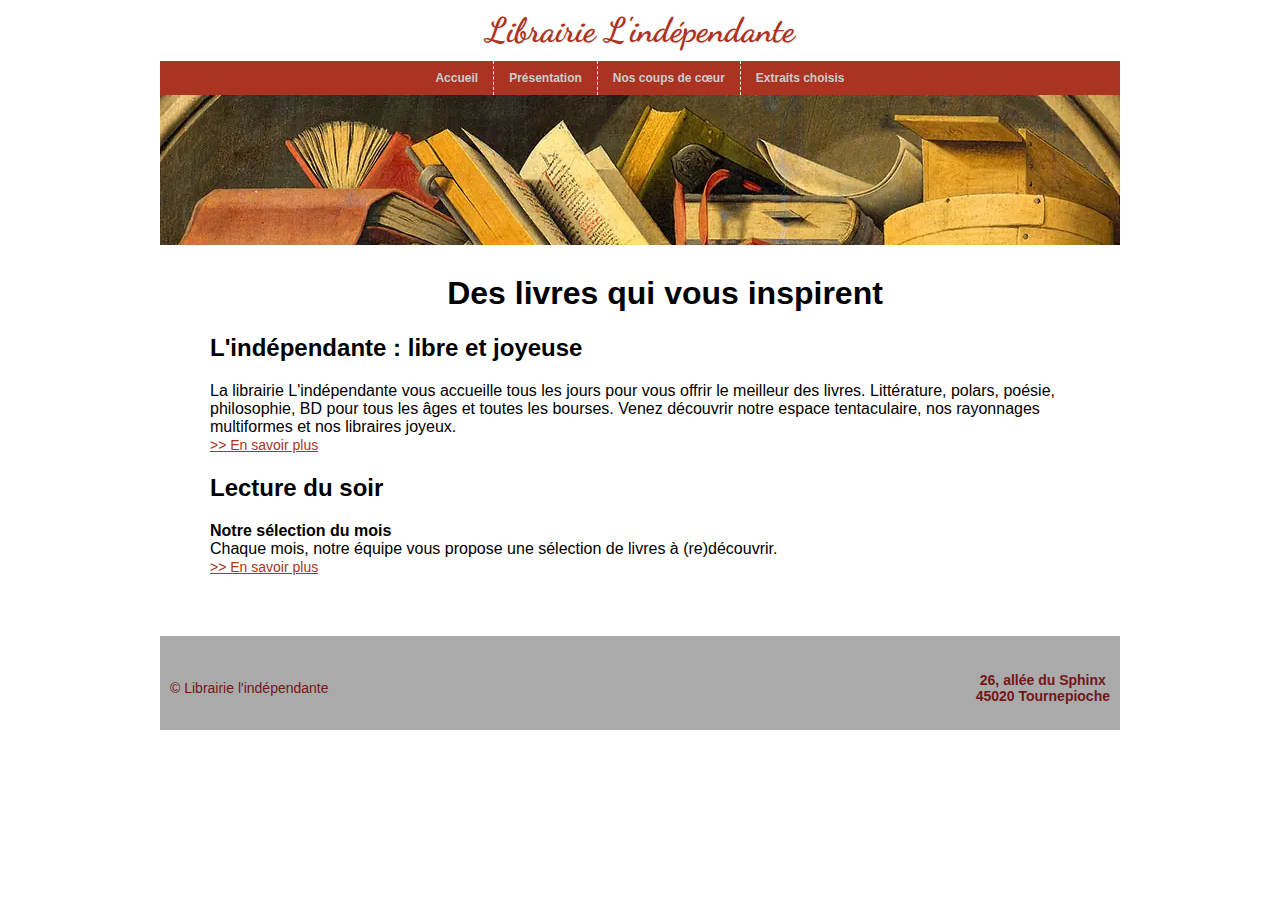
<file: docs/index.html>
<!DOCTYPE html>
<html lang="fr">

<head>
    <meta charset="utf-8">
    <meta http-equiv="X-UA-Compatible" content="IE=edge">
    <title>Librairie L'indépendante - Livres qui vous inspirent</title>
    <meta name="description"
        content="La librairie L'indépendante vous accueille tous les jours. Littérature, polars, poésie, philosophie, BD pour tous les âges. Découvrez notre sélection du mois.">
    <meta name="viewport" content="width=device-width, initial-scale=1">
    <link rel="preconnect" href="https://fonts.googleapis.com">
    <link rel="preconnect" href="https://fonts.gstatic.com" crossorigin>
    <link rel="preload" href="./img/bandeau.webp" as="image" type="image/webp">
    <link rel="preload" href="https://fonts.googleapis.com/css2?family=Dancing+Script:wght@400;700&display=swap"
        as="style" onload="this.onload=null;this.rel='stylesheet'">
    <noscript>
        <link rel="stylesheet" href="https://fonts.googleapis.com/css2?family=Dancing+Script:wght@400;700&display=swap">
    </noscript>

    <!-- CSS critique inline pour rendu immédiat -->
    <style>
        /* Reset & base */
        * {
            box-sizing: border-box;
        }

        body.no-class {
            margin: 0;
            padding: 0;
            font-family: Arial, Verdana, sans-serif;
        }

        .max-width-960px {
            max-width: 960px;
            margin: 0 auto;
        }

        .marge-gauche-50px {
            margin-left: 50px;
        }

        .texte-centre {
            text-align: center;
        }

        .color-noir {
            color: #000;
        }

        /* Titre principal */
        .titre-principal {
            font-family: 'Dancing Script', cursive;
            font-size: 34px;
            font-weight: 900;
            color: #aa3322;
            margin: 10px 0;
        }

        /* Bandeau */
        .bandeau {
            width: 100%;
            height: auto;
            aspect-ratio: 960 / 150;
            display: block;
        }

        /* Menu */
        .menu-principal ul {
            margin: 0;
            padding: 0;
            list-style: none;
            background: #aa3322;
            text-align: center;
        }

        .menu-principal ul li {
            display: inline-block;
            font-size: 12px;
            font-weight: 900;
        }

        .menu-principal ul li a {
            display: block;
            padding: 20px;
            color: #fff;
            text-decoration: none;
        }

        /* R\u00e9server l'espace pour \u00e9viter CLS */
        #header-container {
            min-height: 244px;
        }

        #footer-container {
            min-height: 100px;
        }
    </style>

    <!-- CSS complet chargé normalement pour FCP rapide -->
    <link rel="stylesheet" href="./css/index.css">
    <link rel="stylesheet" href="./css/nav.css">
    <link rel="stylesheet" href="./css/general.css">
    <link rel="icon" href="./img/favicon.png" type="image/png">
</head>

<body class="no-class">
    <div class="max-width-960px">
        <!-- Le header sera injecté ici par JavaScript -->
        <div id="header-container"></div>

        <main class="marge-gauche-50px">
            <h1 class="texte-centre color-noir">Des livres qui vous inspirent</h1>
            <section class="section-principale">
                <div class="color-noir">
                    <h2>L'indépendante : libre et joyeuse</h2>
                    <p>La librairie L'indépendante vous accueille tous les jours pour vous offrir le meilleur des
                        livres.
                        Littérature, polars,
                        poésie, philosophie, BD pour tous les âges et toutes les bourses. Venez découvrir notre espace
                        tentaculaire, nos
                        rayonnages multiformes et nos libraires joyeux.
                        <br>
                        <a href="/presentation">>> En savoir plus</a>
                    </p>
                </div>
            </section>

            <section class="section-secondaire">
                <div class="color-noir">
                    <h2>Lecture du soir</h2>
                    <p>
                        <strong>Notre sélection du mois</strong>
                        <br>
                        Chaque mois, notre équipe vous propose une sélection de livres à (re)découvrir.
                        <br>
                        <a href="/nos-coups-de-coeurs">>> En savoir plus</a>
                    </p>
                </div>
            </section>
        </main>
        <div id="footer-container"></div>
        <script src="./js/components.js" defer></script>
    </div>

</body>

</html>
</file>
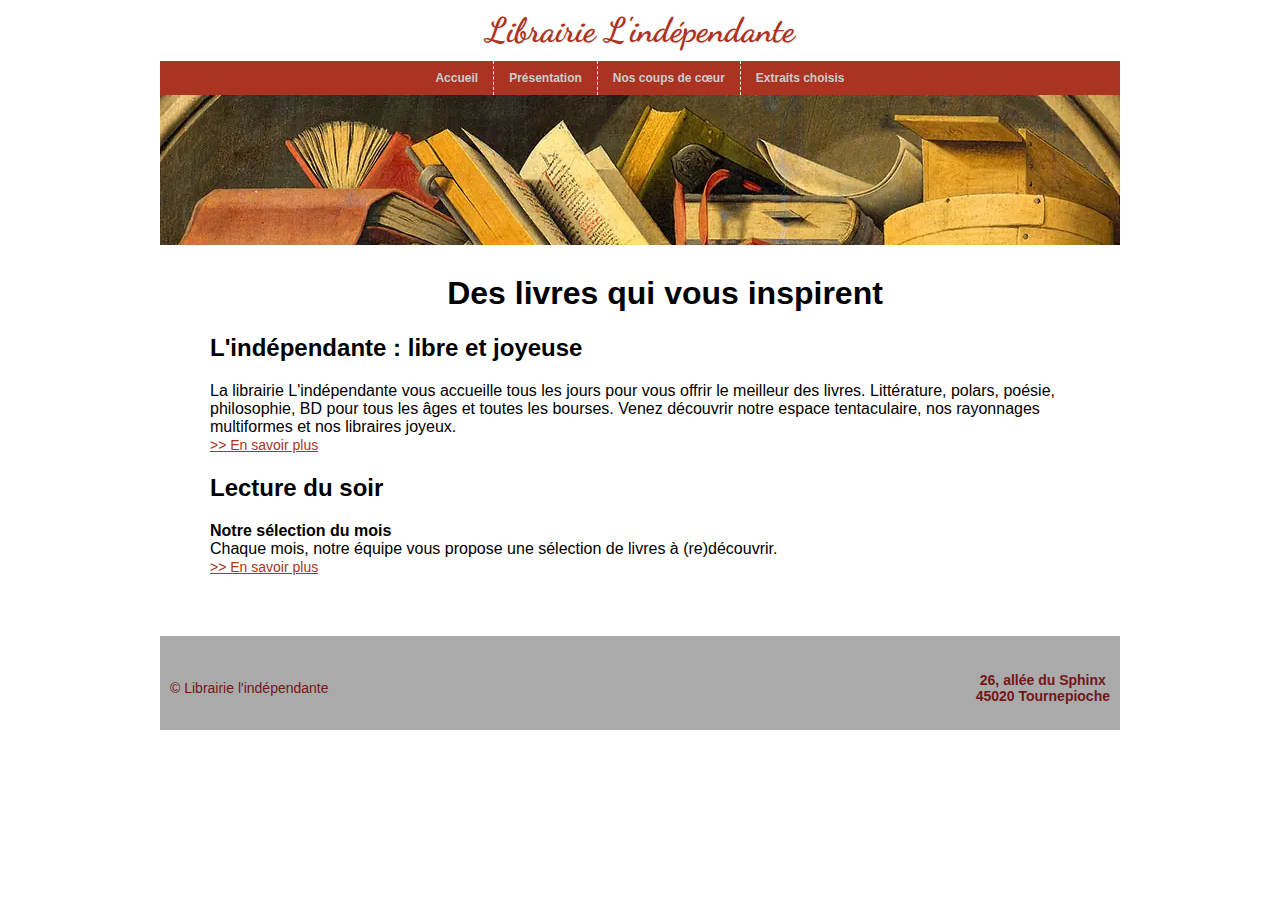
<file: html/index.html>
<!DOCTYPE html>
<html lang="fr">

<head>
    <meta charset="utf-8">
    <meta http-equiv="X-UA-Compatible" content="IE=edge">
    <title>Librairie L'indépendante - Livres qui vous inspirent</title>
    <meta name="description"
        content="La librairie L'indépendante vous accueille tous les jours. Littérature, polars, poésie, philosophie, BD pour tous les âges. Découvrez notre sélection du mois.">
    <meta name="viewport" content="width=device-width, initial-scale=1">
    <link rel="preconnect" href="https://fonts.googleapis.com">
    <link rel="preconnect" href="https://fonts.gstatic.com" crossorigin>
    <link rel="preload" href="../img/bandeau.webp" as="image" type="image/webp">
    <link rel="preload" href="https://fonts.googleapis.com/css2?family=Dancing+Script:wght@400;700&display=swap"
        as="style" onload="this.onload=null;this.rel='stylesheet'">
    <noscript>
        <link rel="stylesheet" href="https://fonts.googleapis.com/css2?family=Dancing+Script:wght@400;700&display=swap">
    </noscript>

    <!-- CSS critique inline pour rendu immédiat -->
    <style>
        /* Reset & base */
        * {
            box-sizing: border-box;
        }

        body.no-class {
            margin: 0;
            padding: 0;
            font-family: Arial, Verdana, sans-serif;
        }

        .max-width-960px {
            max-width: 960px;
            margin: 0 auto;
        }

        .marge-gauche-50px {
            margin-left: 50px;
        }

        .texte-centre {
            text-align: center;
        }

        .color-noir {
            color: #000;
        }

        /* Titre principal */
        .titre-principal {
            font-family: 'Dancing Script', cursive;
            font-size: 34px;
            font-weight: 900;
            color: #aa3322;
            margin: 10px 0;
        }

        /* Bandeau */
        .bandeau {
            width: 100%;
            height: auto;
            aspect-ratio: 960 / 150;
            display: block;
        }

        /* Menu */
        .menu-principal ul {
            margin: 0;
            padding: 0;
            list-style: none;
            background: #aa3322;
            text-align: center;
        }

        .menu-principal ul li {
            display: inline-block;
            font-size: 12px;
            font-weight: 900;
        }

        .menu-principal ul li a {
            display: block;
            padding: 20px;
            color: #fff;
            text-decoration: none;
        }

        /* R\u00e9server l'espace pour \u00e9viter CLS */
        #header-container {
            min-height: 244px;
        }

        #footer-container {
            min-height: 100px;
        }
    </style>

    <!-- CSS complet chargé normalement pour FCP rapide -->
    <link rel="stylesheet" href="../css/index.css">
    <link rel="stylesheet" href="../css/nav.css">
    <link rel="stylesheet" href="../css/general.css">
    <link rel="icon" href="../img/favicon.png" type="image/png">
</head>

<body class="no-class">
    <div class="max-width-960px">
        <!-- Le header sera injecté ici par JavaScript -->
        <div id="header-container"></div>

        <main class="marge-gauche-50px">
            <h1 class="texte-centre color-noir">Des livres qui vous inspirent</h1>
            <section class="section-principale">
                <div class="color-noir">
                    <h2>L'indépendante : libre et joyeuse</h2>
                    <p>La librairie L'indépendante vous accueille tous les jours pour vous offrir le meilleur des
                        livres.
                        Littérature, polars,
                        poésie, philosophie, BD pour tous les âges et toutes les bourses. Venez découvrir notre espace
                        tentaculaire, nos
                        rayonnages multiformes et nos libraires joyeux.
                        <br>
                        <a href="/presentation">>> En savoir plus</a>
                    </p>
                </div>
            </section>

            <section class="section-secondaire">
                <div class="color-noir">
                    <h2>Lecture du soir</h2>
                    <p>
                        <strong>Notre sélection du mois</strong>
                        <br>
                        Chaque mois, notre équipe vous propose une sélection de livres à (re)découvrir.
                        <br>
                        <a href="/nos-coups-de-coeurs">>> En savoir plus</a>
                    </p>
                </div>
            </section>
        </main>
        <div id="footer-container"></div>
        <script src="../js/components.js" defer></script>
    </div>

</body>

</html>
</file>
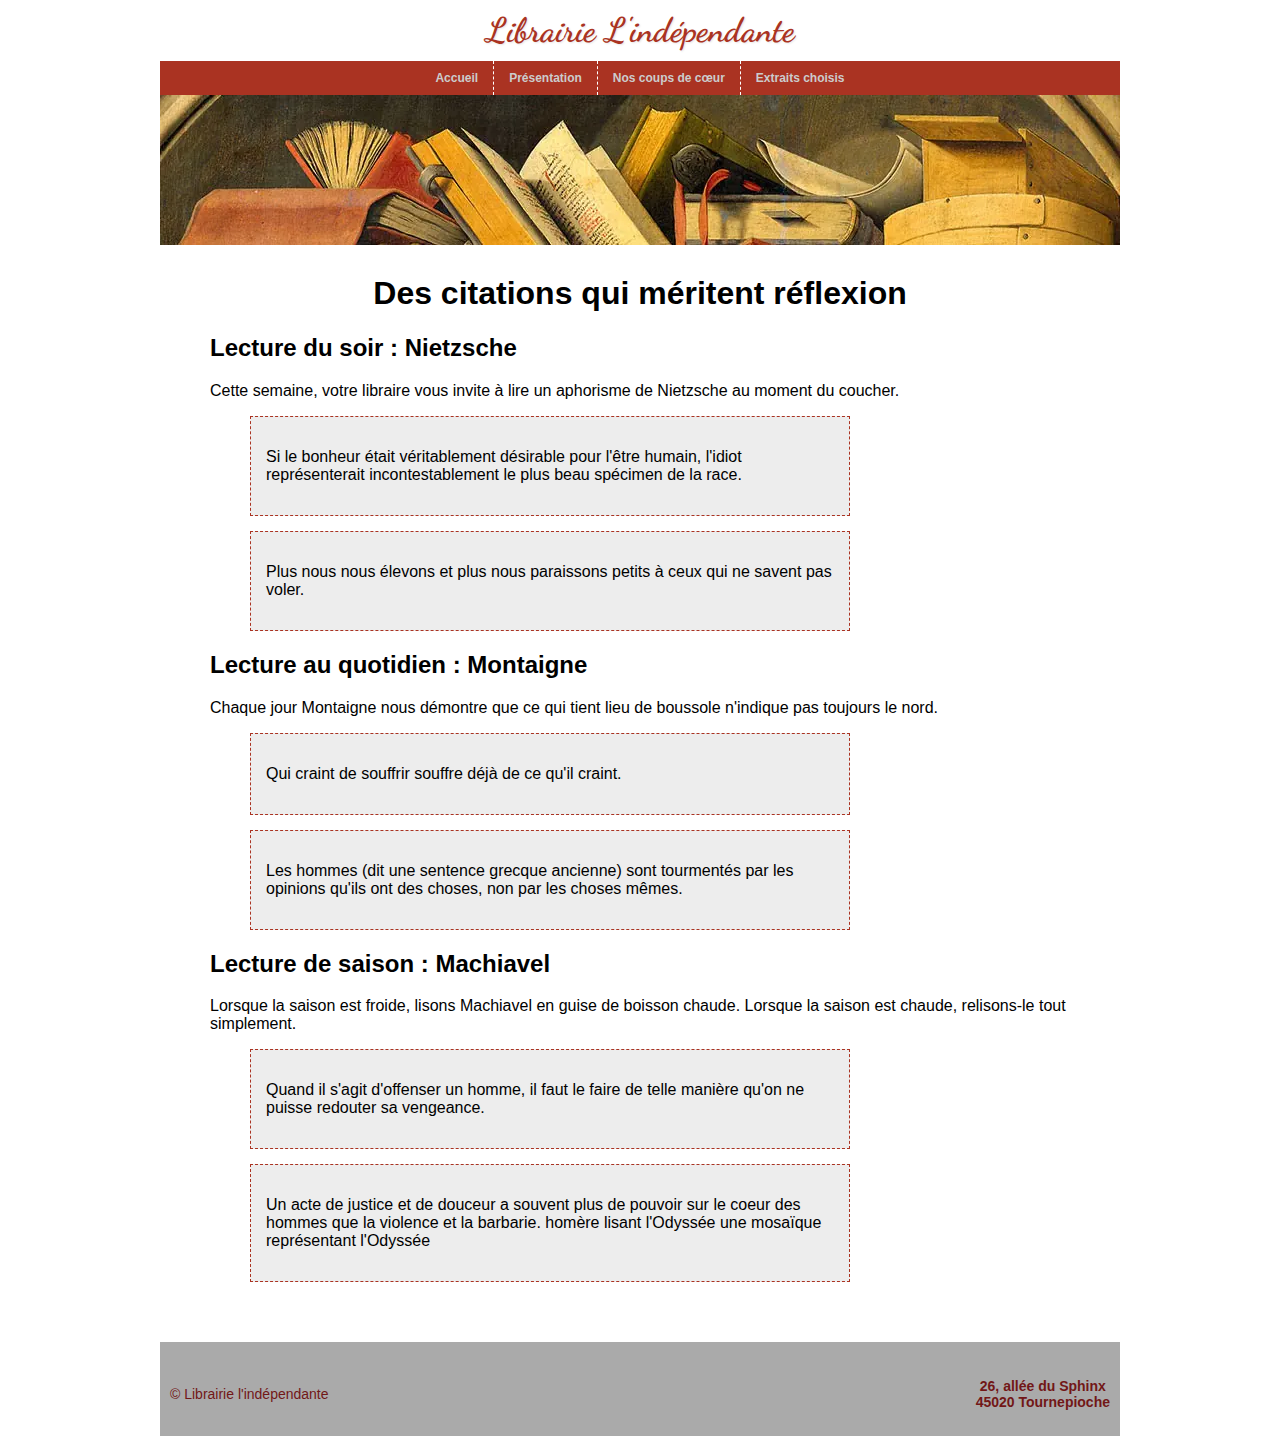
<file: docs/extraits-choisis.html>
<!DOCTYPE html>
<html lang="fr">

<head>
    <meta charset="utf-8">
    <meta http-equiv="X-UA-Compatible" content="IE=edge">
    <title>Extraits choisis - Librairie L'indépendante</title>
    <meta name="description"
        content="Citations qui méritent réflexion : Nietzsche, Montaigne, Machiavel. Lectures du soir, du quotidien et de saison sélectionnées par votre libraire.">
    <meta name="viewport" content="width=device-width, initial-scale=1">
    <link rel="preconnect" href="https://fonts.googleapis.com">
    <link rel="preconnect" href="https://fonts.gstatic.com" crossorigin>
    <link rel="preload" href="./img/bandeau.webp" as="image" type="image/webp">
    <link rel="preload" href="https://fonts.googleapis.com/css2?family=Dancing+Script:wght@400;700&display=swap"
        as="style" onload="this.onload=null;this.rel='stylesheet'">
    <noscript>
        <link rel="stylesheet" href="https://fonts.googleapis.com/css2?family=Dancing+Script:wght@400;700&display=swap">
    </noscript>

    <style>
        * {
            box-sizing: border-box;
        }

        body.no-class {
            margin: 0;
            padding: 0;
            font-family: Arial, Verdana, sans-serif;
        }

        .max-width-960px {
            max-width: 960px;
            margin: 0 auto;
        }

        .marge-gauche-50px {
            margin-left: 50px;
        }

        .texte-centre {
            text-align: center;
        }

        .color-noir {
            color: #000;
        }

        .titre-principal {
            font-family: 'Dancing Script', cursive;
            font-size: 34px;
            font-weight: 900;
            color: #aa3322;
            margin: 10px 0;
        }

        .bandeau {
            width: 100%;
            height: auto;
            aspect-ratio: 960 / 150;
            display: block;
        }

        .menu-principal ul {
            margin: 0;
            padding: 0;
            list-style: none;
            background: #aa3322;
            text-align: center;
        }

        .menu-principal ul li {
            display: inline-block;
            font-size: 12px;
            font-weight: 900;
        }

        .menu-principal ul li a {
            display: block;
            padding: 20px;
            color: #fff;
            text-decoration: none;
        }

        #header-container {
            min-height: 244px;
        }

        #footer-container {
            min-height: 100px;
        }
    </style>

    <link rel="stylesheet" href="./css/nav.css">
    <link rel="stylesheet" href="./css/extraits-choisis.css">
    <link rel="stylesheet" href="./css/general.css">
    <link rel="icon" href="./img/favicon.png" type="image/png">
</head>

<body class="no-class">
    <div class="max-width-960px">
        <div id="header-container"></div>
        <main>
            <h1 class="texte-centre">Des citations qui méritent réflexion</h1>
            <section id="nietzsche">
                <div class="marge-gauche-50px">
                    <h2>Lecture du soir : Nietzsche</h2>
                    <p>Cette semaine, votre libraire vous invite à lire un aphorisme de Nietzsche au moment du coucher.
                    </p>
                </div>
                <div class="marge-gauche-90px">
                    <div class="card">
                        <p>Si le bonheur était véritablement désirable pour l'être humain, l'idiot représenterait
                            incontestablement le plus beau
                            spécimen de la race.
                        </p>
                    </div>
                    <div class="card">
                        <p>Plus nous nous élevons et plus nous paraissons petits à ceux qui ne savent pas voler.</p>
                    </div>
                </div>
            </section>
            <section id="montaigne">
                <div class="marge-gauche-50px">
                    <h2>Lecture au quotidien : Montaigne</h2>
                    <p>Chaque jour Montaigne nous démontre que ce qui tient lieu de boussole n'indique pas toujours le
                        nord.
                    </p>
                </div>
                <div class="marge-gauche-90px">
                    <div class="card">
                        <p>Qui craint de souffrir souffre déjà de ce qu'il craint.
                        </p>
                    </div>
                    <div class="card">
                        <p>Les hommes (dit une sentence grecque ancienne) sont tourmentés par les opinions qu'ils ont
                            des
                            choses, non par les
                            choses mêmes.
                        </p>
                    </div>
                </div>
            </section>
            <section id="machiavel">
                <div class="marge-gauche-50px">
                    <h2>Lecture de saison : Machiavel</h2>
                    <p>Lorsque la saison est froide, lisons Machiavel en guise de boisson chaude. Lorsque la saison est
                        chaude, relisons-le
                        tout simplement.
                    </p>
                </div>
                <div class="marge-gauche-90px">
                    <div class="card">
                        <p>Quand il s'agit d'offenser un homme, il faut le faire de telle manière qu'on ne puisse
                            redouter
                            sa vengeance.

                        </p>
                    </div>
                    <div class="card">
                        <p>Un acte de justice et de douceur a souvent plus de pouvoir sur le coeur des hommes que la
                            violence et la barbarie.
                            homère lisant l'Odyssée une mosaïque représentant l'Odyssée
                        </p>
                    </div>
                </div>
            </section>
        </main>
        <div id="footer-container"></div>
        <script src="./js/components.js" defer></script>
    </div>
</body>

</html>
</file>
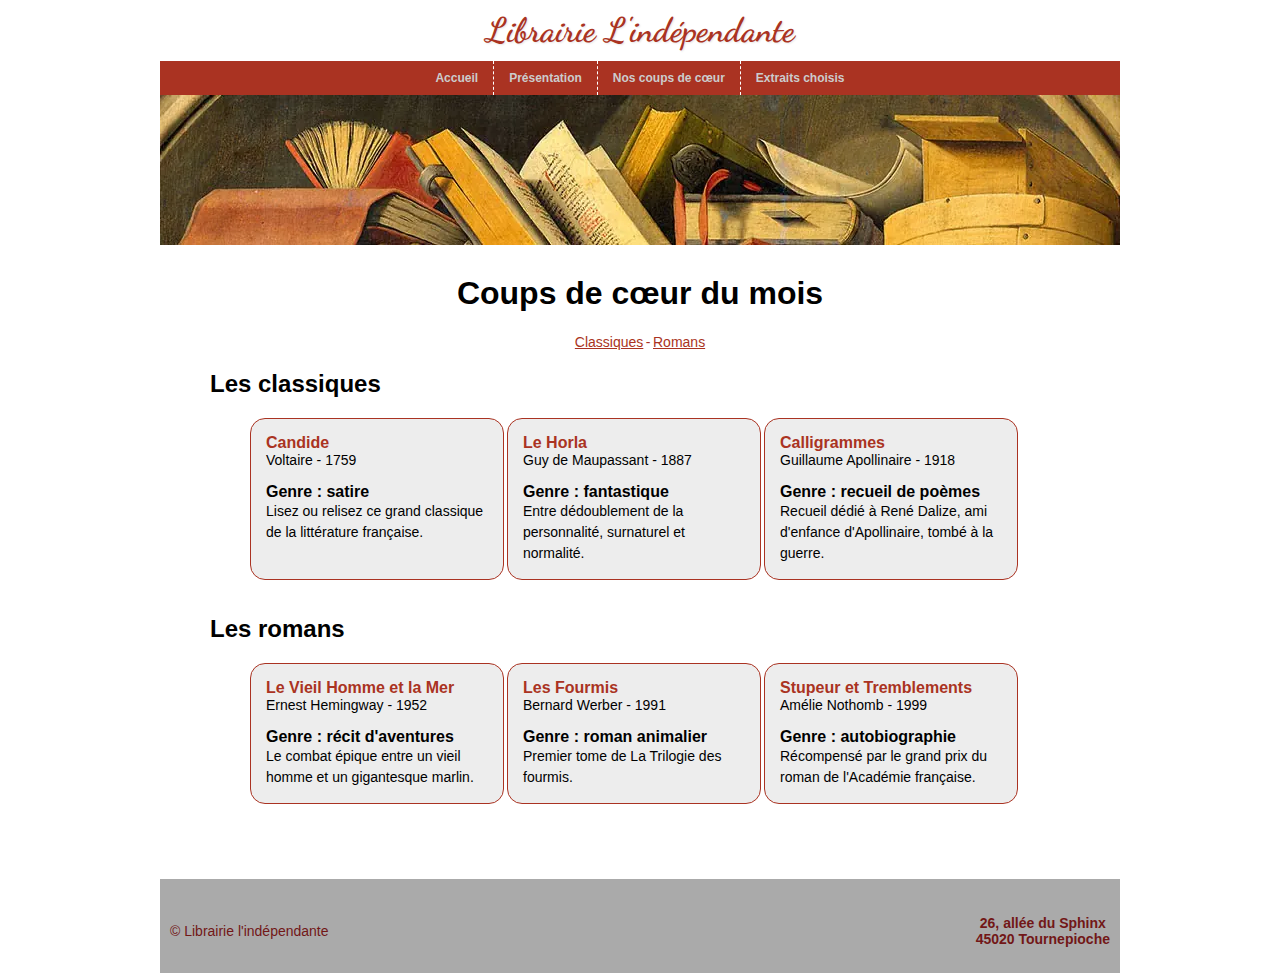
<file: docs/nos-coups-de-coeurs.html>
<!DOCTYPE html>
<html lang="fr">

<head>
    <meta charset="utf-8">
    <meta http-equiv="X-UA-Compatible" content="IE=edge">
    <title>Nos coups de cœur - Librairie L'indépendante</title>
    <meta name="description"
        content="Découvrez notre sélection mensuelle de livres : classiques de la littérature française et romans contemporains à (re)découvrir.">
    <meta name="viewport" content="width=device-width, initial-scale=1">
    <link rel="preconnect" href="https://fonts.googleapis.com">
    <link rel="preconnect" href="https://fonts.gstatic.com" crossorigin>
    <link rel="preload" href="./img/bandeau.webp" as="image" type="image/webp">
    <link rel="preload" href="https://fonts.googleapis.com/css2?family=Dancing+Script:wght@400;700&display=swap"
        as="style" onload="this.onload=null;this.rel='stylesheet'">
    <noscript>
        <link rel="stylesheet" href="https://fonts.googleapis.com/css2?family=Dancing+Script:wght@400;700&display=swap">
    </noscript>

    <style>
        * {
            box-sizing: border-box;
        }

        body.no-class {
            margin: 0;
            padding: 0;
            font-family: Arial, Verdana, sans-serif;
        }

        .max-width-960px {
            max-width: 960px;
            margin: 0 auto;
        }

        .marge-gauche-50px {
            margin-left: 50px;
        }

        .texte-centre {
            text-align: center;
        }

        .color-noir {
            color: #000;
        }

        .titre-principal {
            font-family: 'Dancing Script', cursive;
            font-size: 34px;
            font-weight: 900;
            color: #aa3322;
            margin: 10px 0;
        }

        .bandeau {
            width: 100%;
            height: auto;
            aspect-ratio: 960 / 150;
            display: block;
        }

        .menu-principal ul {
            margin: 0;
            padding: 0;
            list-style: none;
            background: #aa3322;
            text-align: center;
        }

        .menu-principal ul li {
            display: inline-block;
            font-size: 12px;
            font-weight: 900;
        }

        .menu-principal ul li a {
            display: block;
            padding: 20px;
            color: #fff;
            text-decoration: none;
        }

        #header-container {
            min-height: 244px;
        }

        #footer-container {
            min-height: 100px;
        }
    </style>

    <link rel="stylesheet" href="./css/nav.css">
    <link rel="stylesheet" href="./css/nos-coups-de-coeurs.css">
    <link rel="stylesheet" href="./css/general.css">
    <link rel="icon" href="./img/favicon.png" type="image/png">
</head>

<body class="no-class">
    <div class="max-width-960px">
        <div id="header-container"></div>
        <main>
            <h1 class="texte-centre">Coups de cœur du mois</h1>
            <div class="flex justify-center gap-2_5px link-in-page">
                <a href="#classiques">Classiques</a>
                <span> - </span>
                <a href="#romans">Romans</a>
            </div>
            <section id="classiques">
                <h2 class="marge-gauche-50px">Les classiques</h2>
                <div class="marge-gauche-90px grid-3-cols" id="classiques-container">
                </div>
            </section>
            <section id="romans">
                <h2 class="marge-gauche-50px">Les romans</h2>
                <div class="marge-gauche-90px grid-3-cols" id="romans-container">
                </div>
            </section>
        </main>
        <div id="footer-container"></div>
        <script src="./js/components.js" defer></script>
    </div>
</body>

</html>
</file>
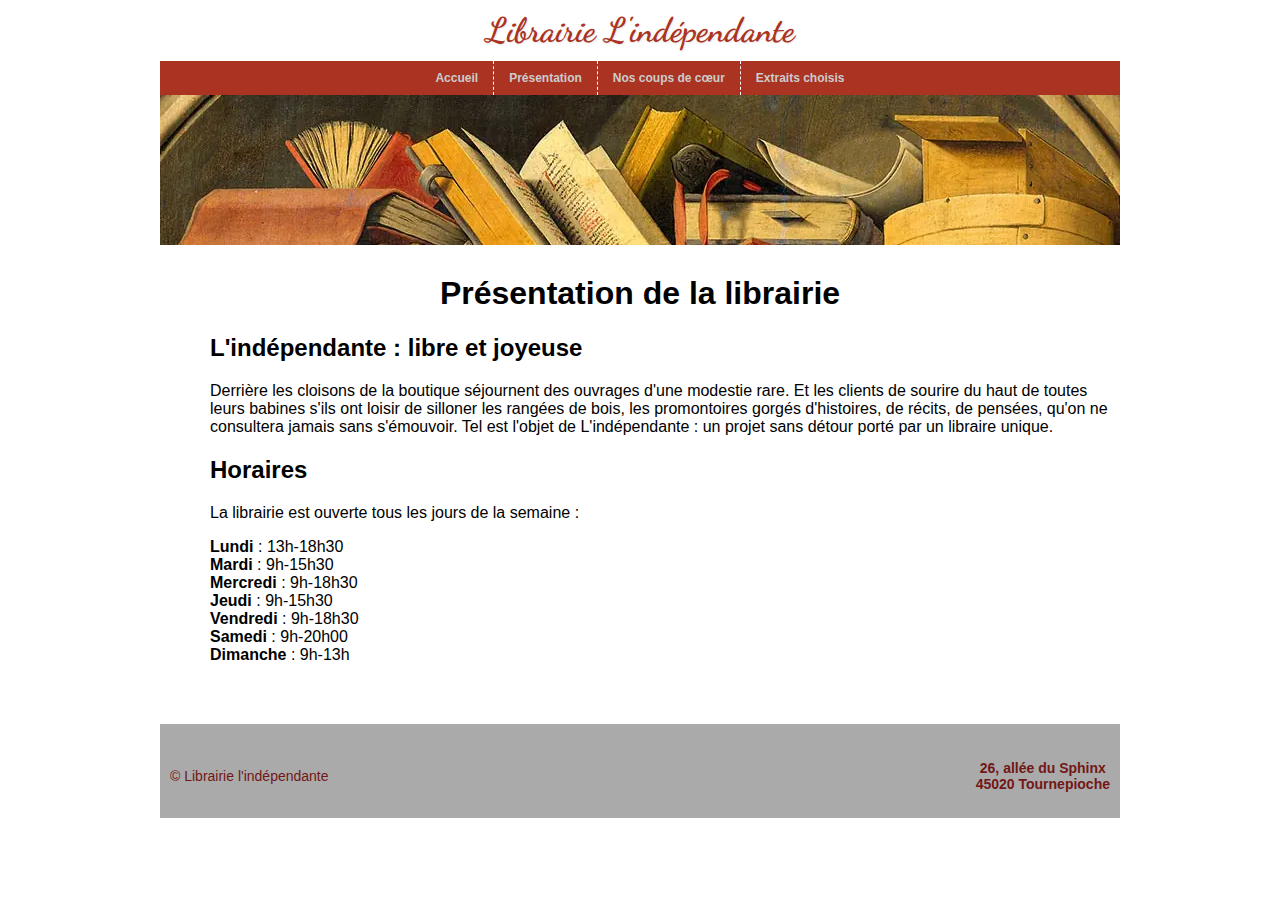
<file: docs/presentation.html>
<!DOCTYPE html>
<html lang="fr">

<head>
    <meta charset="utf-8">
    <meta http-equiv="X-UA-Compatible" content="IE=edge">
    <title>Présentation - Librairie L'indépendante</title>
    <meta name="description"
        content="Découvrez la librairie L'indépendante, un projet sans détour porté par un libraire unique. Consultez nos horaires d'ouverture.">
    <meta name="viewport" content="width=device-width, initial-scale=1">
    <link rel="preconnect" href="https://fonts.googleapis.com">
    <link rel="preconnect" href="https://fonts.gstatic.com" crossorigin>
    <link rel="preload" href="./img/bandeau.webp" as="image" type="image/webp">
    <link rel="preload" href="https://fonts.googleapis.com/css2?family=Dancing+Script:wght@400;700&display=swap"
        as="style" onload="this.onload=null;this.rel='stylesheet'">
    <noscript>
        <link rel="stylesheet" href="https://fonts.googleapis.com/css2?family=Dancing+Script:wght@400;700&display=swap">
    </noscript>

    <style>
        * {
            box-sizing: border-box;
        }

        body.no-class {
            margin: 0;
            padding: 0;
            font-family: Arial, Verdana, sans-serif;
        }

        .max-width-960px {
            max-width: 960px;
            margin: 0 auto;
        }

        .marge-gauche-50px {
            margin-left: 50px;
        }

        .texte-centre {
            text-align: center;
        }

        .color-noir {
            color: #000;
        }

        .titre-principal {
            font-family: 'Dancing Script', cursive;
            font-size: 34px;
            font-weight: 900;
            color: #aa3322;
            margin: 10px 0;
        }

        .bandeau {
            width: 100%;
            height: auto;
            aspect-ratio: 960 / 150;
            display: block;
        }

        .menu-principal ul {
            margin: 0;
            padding: 0;
            list-style: none;
            background: #aa3322;
            text-align: center;
        }

        .menu-principal ul li {
            display: inline-block;
            font-size: 12px;
            font-weight: 900;
        }

        .menu-principal ul li a {
            display: block;
            padding: 20px;
            color: #fff;
            text-decoration: none;
        }

        #header-container {
            min-height: 244px;
        }

        #footer-container {
            min-height: 100px;
        }
    </style>

    <link rel="stylesheet" href="./css/nav.css">
    <link rel="stylesheet" href="./css/presentation.css">
    <link rel="stylesheet" href="./css/general.css">
    <link rel="icon" href="./img/favicon.png" type="image/png">
</head>

<body class="no-class">
    <div class="max-width-960px">
        <div id="header-container"></div>
        <main>
            <h1 class="texte-centre">Présentation de la librairie</h1>
            <section class="marge-gauche-50px">
                <h2>L'indépendante : libre et joyeuse</h2>
                <p>Derrière les cloisons de la boutique séjournent des ouvrages d'une modestie rare. Et les clients de
                    sourire du haut de
                    toutes leurs babines s'ils ont loisir de silloner les rangées de bois, les promontoires gorgés
                    d'histoires, de récits,
                    de pensées, qu'on ne consultera jamais sans s'émouvoir. Tel est l'objet de L'indépendante : un
                    projet sans détour porté
                    par un libraire unique.
                </p>
            </section>
            <section class="marge-gauche-50px">
                <h2>Horaires</h2>
                <p>La librairie est ouverte tous les jours de la semaine :
                </p>
                <p class="espace-vertical-10px">
                    <span><strong>Lundi</strong> : 13h-18h30</span>
                    <span><strong>Mardi</strong> : 9h-15h30</span>
                    <span><strong>Mercredi</strong> : 9h-18h30</span>
                    <span><strong>Jeudi</strong> : 9h-15h30</span>
                    <span><strong>Vendredi</strong> : 9h-18h30</span>
                    <span><strong>Samedi</strong> : 9h-20h00</span>
                    <span><strong>Dimanche</strong> : 9h-13h</span>
                </p>
            </section>
        </main>
        <div id="footer-container"></div>
        <script src="./js/components.js" defer></script>
    </div>
</body>

</html>
</file>
<file: docs/css/index.css>
/* ===== VARIABLES CSS ===== */
:root {
    --color-rouge-1: #aa3322;
    --color-rouge-2: #721717;
    --color-noir: #000000;
    --color-blanc: #ffffff;
    --color-gris-1: #cccccc;
    --color-gris-2: #aaaaaa;
    --color-gris-3: #ededed;
    --background-rouge-1: #aa3322;
    --background-rouge-2: #721717;
    --background-gris-1: #cccccc;
    --background-gris-2: #aaaaaa;
    --background-gris-3: #ededed;
    --background-blanc: #ffffff;
    --background-noir: #000000;
    --size-xs: 12px;
    --size-sm: 14px;
    --size-md: 20px;
    --size-lg: 26px;
    --size-xl: 34px;
    --font-xs: 100;
    --font-sm: 300;
    --font-md: 500;
    --font-lg: 700;
    --font-xl: 900;
}

/* ===== bandeau ===== */
.bandeau {
    width: 100%;
    height: auto;
    aspect-ratio: 960 / 150;
    display: block;
}

/* ===== section principale ===== */
.section-principale a {
    text-decoration: none;
    color: var(--color-rouge-1);
    font-size: var(--size-sm);
    text-decoration: underline;
}

/* ===== section secondaire ===== */

.section-secondaire a {
    text-decoration: none;
    color: var(--color-rouge-1);
    font-size: var(--size-sm);
    text-decoration: underline;
}
</file>
<file: docs/css/nav.css>
/* ===== VARIABLES CSS ===== */
:root {
    --color-rouge-1: #aa3322;
    --color-rouge-2: #721717;
    --color-noir: #000000;
    --color-blanc: #ffffff;
    --color-gris-1: #cccccc;
    --color-gris-2: #aaaaaa;
    --color-gris-3: #ededed;
    --background-rouge-1: #aa3322;
    --background-rouge-2: #721717;
    --background-gris-1: #cccccc;
    --background-gris-2: #aaaaaa;
    --background-gris-3: #ededed;
    --background-blanc: #ffffff;
    --background-noir: #000000;
    --size-xs: 12px;
    --size-sm: 14px;
    --size-md: 20px;
    --size-lg: 26px;
    --size-xl: 34px;
    --font-xs: 100;
    --font-sm: 300;
    --font-md: 500;
    --font-lg: 700;
    --font-xl: 900;
}

.titre-principal {
    font-family: 'Dancing Script', 'Lucida Calligraphy', cursive;
    font-size: var(--size-xl);
    font-weight: var(--font-xl);
    color: var(--color-rouge-1);
}

/* ===== NAV ===== */
.menu-principal ul {
    margin: 0;
    padding: 0;
    list-style: none;
    background: var(--background-rouge-1);
    text-align: center;
    font-size: 0;
}

.menu-principal ul li {
    display: inline-block;
    font-size: var(--size-xs);
    font-weight: var(--font-xl);
}

.menu-principal ul li a {
    text-decoration: none;
    display: block;
    padding: 10px 15px;
    color: var(--color-gris-1);
    border-right: 1px dashed var(--color-blanc);
}

.menu-principal ul li:last-child a {
    border-right: none;
}

.menu-principal ul li a:hover {
    background: var(--background-gris-1);
    color: var(--color-blanc);
}

.footer {
    margin-top: 60px;
    padding: 30px 10px 20px 10px;
    text-align: center;
    font-size: var(--size-sm);
}

.grid {
    display: grid;
    grid-template-columns: repeat(2, 1fr);
    margin: 0 auto;
}
</file>
<file: docs/css/general.css>
/* ===== POLICES ===== */
* {
    font-family: Arial, Verdana, sans-serif;
}

/* ===== COULEURS ===== */
.color-rouge-1 {
    color: #aa3322;
}
.background-rouge-1 {
    background-color: #aa3322;
}

.color-rouge-2 {
    color: #721717;
}
.background-rouge-2 {
    background-color: #721717;
}

.color-noir {
    color: #000000;
}
.background-noir {
    background-color: #000000;
}

.color-blanc {
    color: #ffffff;
}
.background-blanc {
    background-color: #ffffff;
}

.color-gris-1 {
    color: #cccccc;
}
.background-gris-1 {
    background-color: #cccccc;
}

.color-gris-2 {
    color: #aaaaaa;
}
.background-gris-2 {
    background-color: #aaaaaa;
}

.color-gris-3 {
    color: #ededed;
}
.background-gris-3 {
    background-color: #ededed;
}

/* ===== class imposé ===== */

.max-width-960px {
    max-width: 960px;
    margin-left: auto !important;
    margin-right: auto !important;
}

.marge-gauche-50px {
    margin-left: 50px;
}

.marge-gauche-90px {
    margin-left: 90px;
}

.largeur-80-pourcent {
    width: 80%;
}

.largeur-450px {
    width: 450px;
}

/* ===== RESET CSS ===== */
.no-class {
    margin: 0;
    padding: 0;
    border: 0;
    font-size: 100%;
    font: inherit;
    vertical-align: baseline;
    box-sizing: border-box;
    scroll-behavior: smooth;
    transition: all 0.3s ease-in-out;
}

/* ===== CLASSES UTILITAIRES ===== */

/* Alignement de texte */
.texte-centre {
    text-align: center;
}

.texte-gauche {
    text-align: left;
}

.texte-droite {
    text-align: right;
}

.texte-justifie {
    text-align: justify;
}

/* Affichage */
.bloc {
    display: block;
}

.inline-bloc {
    display: inline-block;
}

.inline {
    display: inline;
}

.flex {
    display: flex;
}

.grid {
    display: grid;
}

.cache {
    display: none;
}

/* Flexbox */
.flex-row {
    flex-direction: row;
}

.flex-column {
    flex-direction: column;
}

.justify-center {
    justify-content: center;
}

.justify-start {
    justify-content: flex-start;
}

.justify-end {
    justify-content: flex-end;
}

.justify-between {
    justify-content: space-between;
}

.justify-around {
    justify-content: space-around;
}

.items-center {
    align-items: center;
}

.items-start {
    align-items: flex-start;
}

.items-end {
    align-items: flex-end;
}

.flex-wrap {
    flex-wrap: wrap;
}

.flex-nowrap {
    flex-wrap: nowrap;
}

.gap-1px {
    gap: 1px;
}

.gap-1_5px {
    gap: 1.5px;
}

.gap-2px {
    gap: 2px;
}

.gap-2_5px {
    gap: 2.5px;
}

.gap-10px {
    gap: 10px;
}

.gap-20px {
    gap: 20px;
}

.gap-30px {
    gap: 30px;
}

/* Marges */
.marge-0 {
    margin: 0;
}

.marge-auto {
    margin: 0 auto;
}

.marge-10px {
    margin: 10px;
}

.marge-20px {
    margin: 20px;
}

.marge-30px {
    margin: 30px;
}

.marge-haut-10px {
    margin-top: 10px;
}

.marge-haut-20px {
    margin-top: 20px;
}

.marge-haut-30px {
    margin-top: 30px;
}

.marge-bas-10px {
    margin-bottom: 10px;
}

.marge-bas-20px {
    margin-bottom: 20px;
}

.marge-bas-30px {
    margin-bottom: 30px;
}

/* Padding */
.padding-0 {
    padding: 0;
}

.padding-10px {
    padding: 10px;
}

.padding-20px {
    padding: 20px;
}

.padding-30px {
    padding: 30px;
}

.padding-haut-10px {
    padding-top: 10px;
}

.padding-haut-20px {
    padding-top: 20px;
}

.padding-bas-10px {
    padding-bottom: 10px;
}

.padding-bas-20px {
    padding-bottom: 20px;
}

.padding-gauche-10px {
    padding-left: 10px;
}

.padding-gauche-20px {
    padding-left: 20px;
}

.padding-droite-10px {
    padding-right: 10px;
}

.padding-droite-20px {
    padding-right: 20px;
}

/* Largeur */
.largeur-100-pourcent {
    width: 100%;
}

.largeur-50-pourcent {
    width: 50%;
}

.largeur-33-pourcent {
    width: 33.333%;
}

.largeur-25-pourcent {
    width: 25%;
}

.largeur-auto {
    width: auto;
}

.hauteur-100-pourcent {
    height: 100%;
}

.hauteur-auto {
    height: auto;
}

/* Bordures */
.bordure-1px {
    border: 1px solid;
}

.bordure-2px {
    border: 2px solid;
}

.bordure-arrondie-5px {
    border-radius: 5px;
}

.bordure-arrondie-10px {
    border-radius: 10px;
}

.bordure-arrondie-50-pourcent {
    border-radius: 50%;
}

/* Position */
.position-relative {
    position: relative;
}

.position-absolute {
    position: absolute;
}

.position-fixed {
    position: fixed;
}

.position-sticky {
    position: sticky;
}

/* Text decoration */
.souligne {
    text-decoration: underline;
}

.barre {
    text-decoration: line-through;
}

.sans-decoration {
    text-decoration: none;
}

/* Cursor */
.curseur-pointer {
    cursor: pointer;
}

/* Overflow */
.overflow-cache {
    overflow: hidden;
}

.overflow-auto {
    overflow: auto;
}

.overflow-scroll {
    overflow: scroll;
}

/* Background */
.fond-transparent {
    background-color: transparent;
}

/* Box shadow */
.ombre-legere {
    box-shadow: 0 2px 4px rgba(0, 0, 0, 0.1);
}

.ombre-moyenne {
    box-shadow: 0 4px 8px rgba(0, 0, 0, 0.15);
}

.ombre-forte {
    box-shadow: 0 8px 16px rgba(0, 0, 0, 0.2);
}

/* Text shadow */
.ombre-texte-legere {
    text-shadow: 1px 1px 2px rgba(0, 0, 0, 0.1);
}

.ombre-texte-moyenne {
    text-shadow: 2px 2px 4px rgba(0, 0, 0, 0.15);
}

.ombre-texte-forte {
    text-shadow: 3px 3px 6px rgba(0, 0, 0, 0.3);
}

.ombre-texte-blanche {
    text-shadow: 1px 1px 2px rgba(255, 255, 255, 0.8);
}
</file>
<file: css/index.css>
/* ===== VARIABLES CSS ===== */
:root {
    --color-rouge-1: #aa3322;
    --color-rouge-2: #721717;
    --color-noir: #000000;
    --color-blanc: #ffffff;
    --color-gris-1: #cccccc;
    --color-gris-2: #aaaaaa;
    --color-gris-3: #ededed;
    --background-rouge-1: #aa3322;
    --background-rouge-2: #721717;
    --background-gris-1: #cccccc;
    --background-gris-2: #aaaaaa;
    --background-gris-3: #ededed;
    --background-blanc: #ffffff;
    --background-noir: #000000;
    --size-xs: 12px;
    --size-sm: 14px;
    --size-md: 20px;
    --size-lg: 26px;
    --size-xl: 34px;
    --font-xs: 100;
    --font-sm: 300;
    --font-md: 500;
    --font-lg: 700;
    --font-xl: 900;
}

/* ===== bandeau ===== */
.bandeau {
    width: 100%;
    height: auto;
    aspect-ratio: 960 / 150;
    display: block;
}

/* ===== section principale ===== */
.section-principale a {
    text-decoration: none;
    color: var(--color-rouge-1);
    font-size: var(--size-sm);
    text-decoration: underline;
}

/* ===== section secondaire ===== */

.section-secondaire a {
    text-decoration: none;
    color: var(--color-rouge-1);
    font-size: var(--size-sm);
    text-decoration: underline;
}
</file>
<file: css/nav.css>
/* ===== VARIABLES CSS ===== */
:root {
    --color-rouge-1: #aa3322;
    --color-rouge-2: #721717;
    --color-noir: #000000;
    --color-blanc: #ffffff;
    --color-gris-1: #cccccc;
    --color-gris-2: #aaaaaa;
    --color-gris-3: #ededed;
    --background-rouge-1: #aa3322;
    --background-rouge-2: #721717;
    --background-gris-1: #cccccc;
    --background-gris-2: #aaaaaa;
    --background-gris-3: #ededed;
    --background-blanc: #ffffff;
    --background-noir: #000000;
    --size-xs: 12px;
    --size-sm: 14px;
    --size-md: 20px;
    --size-lg: 26px;
    --size-xl: 34px;
    --font-xs: 100;
    --font-sm: 300;
    --font-md: 500;
    --font-lg: 700;
    --font-xl: 900;
}

.titre-principal {
    font-family: 'Dancing Script', 'Lucida Calligraphy', cursive;
    font-size: var(--size-xl);
    font-weight: var(--font-xl);
    color: var(--color-rouge-1);
}

/* ===== NAV ===== */
.menu-principal ul {
    margin: 0;
    padding: 0;
    list-style: none;
    background: var(--background-rouge-1);
    text-align: center;
    font-size: 0;
}

.menu-principal ul li {
    display: inline-block;
    font-size: var(--size-xs);
    font-weight: var(--font-xl);
}

.menu-principal ul li a {
    text-decoration: none;
    display: block;
    padding: 10px 15px;
    color: var(--color-gris-1);
    border-right: 1px dashed var(--color-blanc);
}

.menu-principal ul li:last-child a {
    border-right: none;
}

.menu-principal ul li a:hover {
    background: var(--background-gris-1);
    color: var(--color-blanc);
}

.footer {
    margin-top: 60px;
    padding: 30px 10px 20px 10px;
    text-align: center;
    font-size: var(--size-sm);
}

.grid {
    display: grid;
    grid-template-columns: repeat(2, 1fr);
    margin: 0 auto;
}
</file>
<file: css/general.css>
/* ===== POLICES ===== */
* {
    font-family: Arial, Verdana, sans-serif;
}

/* ===== COULEURS ===== */
.color-rouge-1 {
    color: #aa3322;
}
.background-rouge-1 {
    background-color: #aa3322;
}

.color-rouge-2 {
    color: #721717;
}
.background-rouge-2 {
    background-color: #721717;
}

.color-noir {
    color: #000000;
}
.background-noir {
    background-color: #000000;
}

.color-blanc {
    color: #ffffff;
}
.background-blanc {
    background-color: #ffffff;
}

.color-gris-1 {
    color: #cccccc;
}
.background-gris-1 {
    background-color: #cccccc;
}

.color-gris-2 {
    color: #aaaaaa;
}
.background-gris-2 {
    background-color: #aaaaaa;
}

.color-gris-3 {
    color: #ededed;
}
.background-gris-3 {
    background-color: #ededed;
}

/* ===== class imposé ===== */

.max-width-960px {
    max-width: 960px;
    margin-left: auto !important;
    margin-right: auto !important;
}

.marge-gauche-50px {
    margin-left: 50px;
}

.marge-gauche-90px {
    margin-left: 90px;
}

.largeur-80-pourcent {
    width: 80%;
}

.largeur-450px {
    width: 450px;
}

/* ===== RESET CSS ===== */
.no-class {
    margin: 0;
    padding: 0;
    border: 0;
    font-size: 100%;
    font: inherit;
    vertical-align: baseline;
    box-sizing: border-box;
    scroll-behavior: smooth;
    transition: all 0.3s ease-in-out;
}

/* ===== CLASSES UTILITAIRES ===== */

/* Alignement de texte */
.texte-centre {
    text-align: center;
}

.texte-gauche {
    text-align: left;
}

.texte-droite {
    text-align: right;
}

.texte-justifie {
    text-align: justify;
}

/* Affichage */
.bloc {
    display: block;
}

.inline-bloc {
    display: inline-block;
}

.inline {
    display: inline;
}

.flex {
    display: flex;
}

.grid {
    display: grid;
}

.cache {
    display: none;
}

/* Flexbox */
.flex-row {
    flex-direction: row;
}

.flex-column {
    flex-direction: column;
}

.justify-center {
    justify-content: center;
}

.justify-start {
    justify-content: flex-start;
}

.justify-end {
    justify-content: flex-end;
}

.justify-between {
    justify-content: space-between;
}

.justify-around {
    justify-content: space-around;
}

.items-center {
    align-items: center;
}

.items-start {
    align-items: flex-start;
}

.items-end {
    align-items: flex-end;
}

.flex-wrap {
    flex-wrap: wrap;
}

.flex-nowrap {
    flex-wrap: nowrap;
}

.gap-1px {
    gap: 1px;
}

.gap-1_5px {
    gap: 1.5px;
}

.gap-2px {
    gap: 2px;
}

.gap-2_5px {
    gap: 2.5px;
}

.gap-10px {
    gap: 10px;
}

.gap-20px {
    gap: 20px;
}

.gap-30px {
    gap: 30px;
}

/* Marges */
.marge-0 {
    margin: 0;
}

.marge-auto {
    margin: 0 auto;
}

.marge-10px {
    margin: 10px;
}

.marge-20px {
    margin: 20px;
}

.marge-30px {
    margin: 30px;
}

.marge-haut-10px {
    margin-top: 10px;
}

.marge-haut-20px {
    margin-top: 20px;
}

.marge-haut-30px {
    margin-top: 30px;
}

.marge-bas-10px {
    margin-bottom: 10px;
}

.marge-bas-20px {
    margin-bottom: 20px;
}

.marge-bas-30px {
    margin-bottom: 30px;
}

/* Padding */
.padding-0 {
    padding: 0;
}

.padding-10px {
    padding: 10px;
}

.padding-20px {
    padding: 20px;
}

.padding-30px {
    padding: 30px;
}

.padding-haut-10px {
    padding-top: 10px;
}

.padding-haut-20px {
    padding-top: 20px;
}

.padding-bas-10px {
    padding-bottom: 10px;
}

.padding-bas-20px {
    padding-bottom: 20px;
}

.padding-gauche-10px {
    padding-left: 10px;
}

.padding-gauche-20px {
    padding-left: 20px;
}

.padding-droite-10px {
    padding-right: 10px;
}

.padding-droite-20px {
    padding-right: 20px;
}

/* Largeur */
.largeur-100-pourcent {
    width: 100%;
}

.largeur-50-pourcent {
    width: 50%;
}

.largeur-33-pourcent {
    width: 33.333%;
}

.largeur-25-pourcent {
    width: 25%;
}

.largeur-auto {
    width: auto;
}

.hauteur-100-pourcent {
    height: 100%;
}

.hauteur-auto {
    height: auto;
}

/* Bordures */
.bordure-1px {
    border: 1px solid;
}

.bordure-2px {
    border: 2px solid;
}

.bordure-arrondie-5px {
    border-radius: 5px;
}

.bordure-arrondie-10px {
    border-radius: 10px;
}

.bordure-arrondie-50-pourcent {
    border-radius: 50%;
}

/* Position */
.position-relative {
    position: relative;
}

.position-absolute {
    position: absolute;
}

.position-fixed {
    position: fixed;
}

.position-sticky {
    position: sticky;
}

/* Text decoration */
.souligne {
    text-decoration: underline;
}

.barre {
    text-decoration: line-through;
}

.sans-decoration {
    text-decoration: none;
}

/* Cursor */
.curseur-pointer {
    cursor: pointer;
}

/* Overflow */
.overflow-cache {
    overflow: hidden;
}

.overflow-auto {
    overflow: auto;
}

.overflow-scroll {
    overflow: scroll;
}

/* Background */
.fond-transparent {
    background-color: transparent;
}

/* Box shadow */
.ombre-legere {
    box-shadow: 0 2px 4px rgba(0, 0, 0, 0.1);
}

.ombre-moyenne {
    box-shadow: 0 4px 8px rgba(0, 0, 0, 0.15);
}

.ombre-forte {
    box-shadow: 0 8px 16px rgba(0, 0, 0, 0.2);
}

/* Text shadow */
.ombre-texte-legere {
    text-shadow: 1px 1px 2px rgba(0, 0, 0, 0.1);
}

.ombre-texte-moyenne {
    text-shadow: 2px 2px 4px rgba(0, 0, 0, 0.15);
}

.ombre-texte-forte {
    text-shadow: 3px 3px 6px rgba(0, 0, 0, 0.3);
}

.ombre-texte-blanche {
    text-shadow: 1px 1px 2px rgba(255, 255, 255, 0.8);
}
</file>
<file: docs/css/extraits-choisis.css>
/* ===== VARIABLES CSS ===== */
:root {
    --color-rouge-1: #aa3322;
    --color-rouge-2: #721717;
    --color-noir: #000000;
    --color-blanc: #ffffff;
    --color-gris-1: #cccccc;
    --color-gris-2: #aaaaaa;
    --color-gris-3: #ededed;
    --background-rouge-1: #aa3322;
    --background-rouge-2: #721717;
    --background-gris-1: #cccccc;
    --background-gris-2: #aaaaaa;
    --background-gris-3: #ededed;
    --background-blanc: #ffffff;
    --background-noir: #000000;
    --size-xs: 12px;
    --size-sm: 14px;
    --size-md: 20px;
    --size-lg: 26px;
    --size-xl: 34px;
    --font-xs: 100;
    --font-sm: 300;
    --font-md: 500;
    --font-lg: 700;
    --font-xl: 900;
}

/* ===== card ===== */
.card {
    background-color: var(--background-gris-3);
    border: 1.5px dashed var(--color-rouge-1);
    padding: 15px;
    margin-bottom: 15px;
    font-size: 16px;
    width: 600px;
}
</file>
<file: docs/css/nos-coups-de-coeurs.css>
/* ===== VARIABLES CSS ===== */
:root {
    --color-rouge-1: #aa3322;
    --color-rouge-2: #721717;
    --color-noir: #000000;
    --color-blanc: #ffffff;
    --color-gris-1: #cccccc;
    --color-gris-2: #aaaaaa;
    --color-gris-3: #ededed;
    --background-rouge-1: #aa3322;
    --background-rouge-2: #721717;
    --background-gris-1: #cccccc;
    --background-gris-2: #aaaaaa;
    --background-gris-3: #ededed;
    --background-blanc: #ffffff;
    --background-noir: #000000;
    --size-xs: 12px;
    --size-sm: 14px;
    --size-md: 20px;
    --size-lg: 26px;
    --size-xl: 34px;
    --font-xs: 100;
    --font-sm: 300;
    --font-md: 500;
    --font-lg: 700;
    --font-xl: 900;
}

/* ===== lien in page ===== */
.link-in-page {
    text-decoration: none;
    color: var(--color-rouge-1);
    font-size: var(--size-sm);
}

.link-in-page a {
    text-decoration: none;
    color: var(--color-rouge-1);
    font-size: var(--size-sm);
    text-decoration: underline;
}

/* ===== card livre ===== */
.card-livre {
    background-color: var(--background-gris-3);
    border: 1.5px solid var(--color-rouge-1);
    border-radius: 15px;
    padding: 15px;
    margin-bottom: 15px;
}

.card-livre-titre {
    color: var(--color-rouge-1);
    font-size: 16px;
    font-weight: bold;
    margin: 0;
}

.card-livre-auteur {
    color: var(--color-noir);
    font-size: var(--size-sm);
    margin: 0;
    margin-bottom: 15px;
}

.card-livre-genre {
    color: var(--color-noir);
    font-size: 16px;
    font-weight: bold;
    margin: 0;
}

.card-livre-description {
    color: var(--color-noir);
    font-size: var(--size-sm);
    line-height: 1.5;
}

/* ===== grid ===== */
.grid-3-cols {
    display: grid;
    grid-template-columns: repeat(3, 1fr);
    gap: 3px;
    width: 80%;
    margin: 0 auto;
}
</file>
<file: docs/css/presentation.css>
/* ===== VARIABLES CSS ===== */
:root {
    --color-rouge-1: #aa3322;
    --color-rouge-2: #721717;
    --color-noir: #000000;
    --color-blanc: #ffffff;
    --color-gris-1: #cccccc;
    --color-gris-2: #aaaaaa;
    --color-gris-3: #ededed;
    --background-rouge-1: #aa3322;
    --background-rouge-2: #721717;
    --background-gris-1: #cccccc;
    --background-gris-2: #aaaaaa;
    --background-gris-3: #ededed;
    --background-blanc: #ffffff;
    --background-noir: #000000;
    --size-xs: 12px;
    --size-sm: 14px;
    --size-md: 20px;
    --size-lg: 26px;
    --size-xl: 34px;
    --font-xs: 100;
    --font-sm: 300;
    --font-md: 500;
    --font-lg: 700;
    --font-xl: 900;
}

/* ===== bandeau ===== */
.bandeau {
    width: 100%;
    height: auto;
    aspect-ratio: 960 / 150;
    display: block;
}

/* ===== section secondaire ===== */
.espace-vertical-10px {
    margin-top: 10px;
    margin-bottom: 10px;
}

.espace-vertical-10px span {
    display: block;
}
</file>
